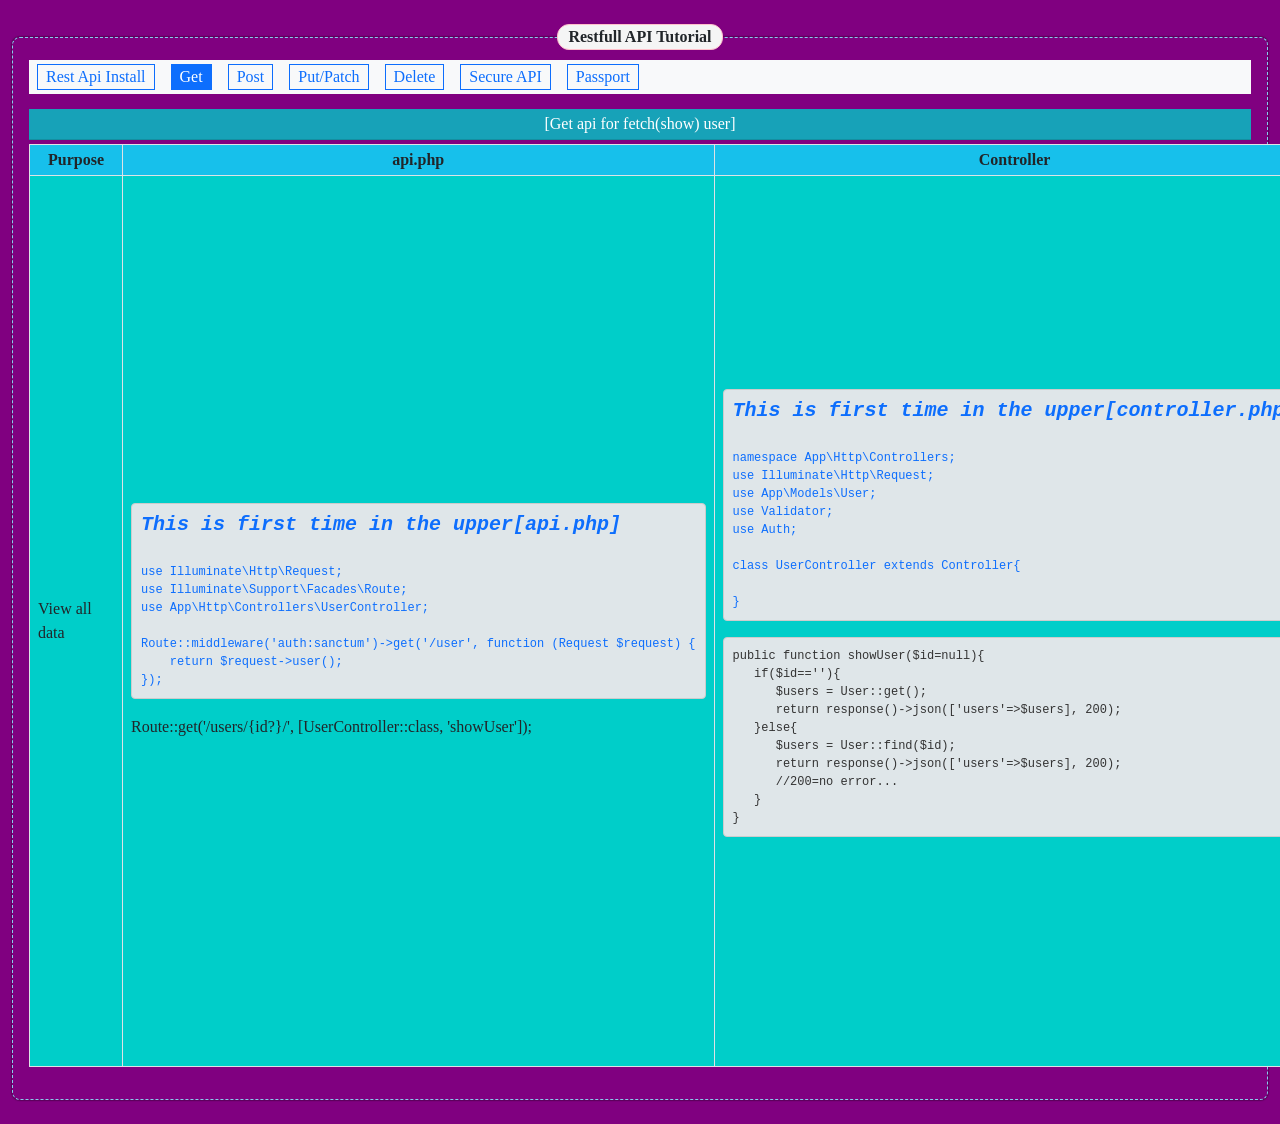
<file: Rest-Api/Tutorial/index.html>
<!doctype html>
<html lang="en">
   <meta charset="utf-8">
   <title>Restfull Api Tutorial</title>
   <meta name="viewport" content="width=device-width, initial-scale=1">
   <!-- <meta http-equiv="refresh" content="3"> -->
   <link rel="stylesheet" href="css/bootstrap.min.css">
   <link rel="stylesheet" href="css/style.css">
</head>
<body class="container-fluid">

   <div class="my-4">
      <fieldset>
         <legend align="center">Restfull API Tutorial</legend>
                
         <nav class="bg-light text-center">
            <div class="nav nav-tabs ml-auto" id="nav-tab" role="tablist">
               <button class="btn btn-outline-primary px-2 py-0 mx-2 my-1" data-bs-toggle="pill" data-bs-target="#v-pills-restInstall">Rest Api Install</button>
               <button class="btn btn-outline-primary px-2 py-0 mx-2 my-1 active" data-bs-toggle="pill" data-bs-target="#v-pills-Get">Get</button>
               <button class="btn btn-outline-primary px-2 py-0 mx-2 my-1" data-bs-toggle="pill" data-bs-target="#v-pills-Post">Post</button>
               <button class="btn btn-outline-primary px-2 py-0 mx-2 my-1" data-bs-toggle="pill" data-bs-target="#v-pills-Put_Patch">Put/Patch</button>
               <button class="btn btn-outline-primary px-2 py-0 mx-2 my-1" data-bs-toggle="pill" data-bs-target="#v-pills-Delete">Delete</button>
               <button class="btn btn-outline-primary px-2 py-0 mx-2 my-1" data-bs-toggle="pill" data-bs-target="#v-pills-JWT">Secure API</button>
               <button class="btn btn-outline-primary px-2 py-0 mx-2 my-1" data-bs-toggle="pill" data-bs-target="#v-pills-Passport">Passport</button>
            </div>
         </nav>

         <div class="tab-content col" id="v-pills-tabContent">
            <!-- Rest Api Install -->
            <div class="tab-pane fade show" id="v-pills-restInstall">
               <div class="tab-content" id="nav-tabContent">
                  <div class="tab-pane fade show active resp-tab-content" id="nav-Get_Code" role="tabpanel" aria-labelledby="nav-Get_Code-tab">
                     <div class="row">
                        <div class="col">
                           <div class="card">
                              <div class="card-header info2 bg-primary">[Rest Api Install]</div>
                              <div class="card-body">
                                 <table class="table table-bordered">
                                    <thead class="text-center">
                                       <tr>
                                          <th>Name</th>
                                          <th>Link</th>
                                          <th>Other work</th>
                                       </tr>
                                    </thead>
                                    <tbody>                                         
                                       <tr>
                                          <td>Laravel Install</td>
                                          <td>
                                             <a href="https://laravel.com/docs/8.x" target="_blank" class="text-light">Laravel 8 link</a>
                                             <br>
                                             Laravel install by terminal : <br>
                                             composer create-project laravel/laravel example-app
                                             <br>
                                             <a href="https://getcomposer.org/" target="_blank" class="text-light">Composer download & install</a>
                                          </td>                                          
                                          <td id="laravelTable"></td>
                                       </tr>

                                       <tr>
                                          <td>Postman</td>
                                          <td> <a href="https://www.postman.com/downloads/" target="_blank" class="text-light">Postman download</a></td>
                                          <td>Full tutorial link : <a href="https://www.youtube.com/playlist?list=PLjsp2uDzfb33uFpMsT_P_t6aw87-t6t26" target="_blank" class="text-light">Youtube video</a>
                                          </td>
                                       </tr>                          
                                    </tbody>
                                 </table>
                              </div>
                           </div>
                        </div>
                     </div>
                  </div>                    
               </div>
            </div>

            <!-- Get -->
            <div class="tab-pane fade show active" id="v-pills-Get">
               <div class="tab-content" id="nav-tabContent">
                  <div class="tab-pane fade show active resp-tab-content" id="nav-Get_Code" role="tabpanel" aria-labelledby="nav-Get_Code-tab">
                     <div class="row">
                        <div class="col">
                           <div class="card">
                              <div class="card-header info">[Get api for fetch(show) user]</div>
                              <div class="card-body">
                                 <table class="table table-bordered">
                                    <thead class="text-center">
                                       <tr>
                                          <th>Purpose</th>
                                          <th>api.php</th>
                                          <th>Controller</th>
                                          <th>Postman</th>
                                       </tr>
                                    </thead>
                                    <tbody>                                         
                                       <tr>
                                          <td>View all data</td>
                                          <td>
                                             <p id="apiFirst"></p>
                                             Route::get('/users/{id?}/', [UserController::class, 'showUser']);
                                          </td>                                            
                                          <td>
                                             <p id="controllerFirst"></p>
                                             <p id="getDataController"></p>
                                          </td>
                                          <td>
                                             <table class="table">                                            
                                                <tr>
                                                   <td><b>Method</b></td>
                                                   <td>GET</td>
                                                </tr>
                                                <tr>
                                                   <td><b>Url</b></td>
                                                   <td>
                                                      <b>When show all data</b> <br>
                                                      http://127.0.0.1:8000/api/users/
                                                   </td>
                                                </tr>
                                                <tr>
                                                   <td><b>Output</b></td>
                                                   <td id="getAllDataPostman"></td>
                                                </tr>
                                                <tr>
                                                   <td><b>Url2</b></td>
                                                    <td>
                                                      <b>When show single data</b> <br>
                                                      http://127.0.0.1:8000/api/users/5
                                                   </td>
                                                </tr>
                                                <tr>
                                                   <td><b>Output2</b></td>
                                                   <td id="getSingleDataPostman"></td>
                                                </tr>
                                             </table>
                                          </td>
                                       </tr>                           
                                    </tbody>
                                 </table>
                              </div>
                           </div>
                        </div>
                     </div>
                  </div>                    
               </div>
            </div>

            <!-- Post -->
            <div class="tab-pane fade show" id="v-pills-Post">
               <div class="tab-content" id="nav-tabContent">
                  <div class="tab-pane fade show active resp-tab-content" id="nav-Post_Code" role="tabpanel" aria-labelledby="nav-Post_Code-tab">
                     <div class="row">
                        <div class="col">
                           <div class="card">
                              <div class="card-header info">[Post api for add user]</div>
                              <div class="card-body">
                                 <table class="table table-bordered">
                                    <thead class="text-center">
                                       <tr>
                                          <th>Purpose</th>
                                          <th>api.php</th>
                                          <th>Controller</th>
                                          <th>Postman</th>
                                       </tr>
                                    </thead>
                                    <tbody>
                                       <tr>
                                          <td rowspan="2">Post [add] data</td>
                                          <td>
                                             <b>Post api for add single data</b> <br>
                                             Route::post('/add-user/', [UserController::class, 'addUser']);
                                          </td>                                            
                                          <td id="postSingleDataController"></td>
                                          <td>
                                             <table class="table">                                                
                                                <tr>
                                                   <td><b>Method</b></td>
                                                   <td>POST</td>
                                                </tr>
                                                <tr>
                                                   <td><b>Url</b></td>
                                                   <td>http://127.0.0.1:8000/api/add-user/</td>
                                                </tr>
                                                <tr>
                                                   <td><b>Body;<br> form-data;</b></td>
                                                   <td>
                                                      <table class="table">
                                                         <thead>
                                                            <th>KEY</th>
                                                            <th>VALUE</th>
                                                         </thead>
                                                         <tr>
                                                            <td>name</td>
                                                            <td>Aslam</td>
                                                         </tr>
                                                         <tr>
                                                            <td>email</td>
                                                            <td>aslam@gmail.com</td>
                                                         </tr>
                                                         <tr>
                                                            <td>password</td>
                                                            <td>123456</td>
                                                         </tr>
                                                      </table>
                                                   </td>
                                                </tr>                                                  
                                                <tr>
                                                   <td><b>Output</b></td>
                                                   <td id="postSingleDataOutputPostman"></td>
                                                </tr>
                                             </table>
                                          </td>
                                       </tr>
                                       <tr>
                                          <td>
                                             <b>Post api for add multiple data</b> <br>
                                             Route::post('/add-multiple-user/', [UserController::class, 'addMultipleUser']);    
                                          </td>                                            
                                          <td id="postMultipleDataController"></td>
                                          <td>
                                             <table class="table">                                                
                                                <tr>
                                                   <td><b>Method</b></td>
                                                   <td>POST</td>
                                                </tr>
                                                <tr>
                                                   <td><b>Url</b></td>
                                                   <td>                                                         
                                                      http://127.0.0.1:8000/api/add-multiple-user/
                                                   </td>
                                                </tr>
                                                <tr>
                                                   <td><b>Body;<br> raw; <br>JSON;</b></td>
                                                   <td id="postMultipleDataInsertPostman"></td>
                                                </tr>
                                                <tr>
                                                   <td><b>Output</b></td>
                                                   <td id="postMultipleDataOutputPostman"></td>
                                                </tr> 
                                             </table>
                                          </td>                 
                                    </tbody>
                                 </table>
                              </div>
                           </div>
                        </div>
                     </div>
                  </div>
               </div>
            </div>

            <!-- Put/Patch -->
            <div class="tab-pane fade show" id="v-pills-Put_Patch">
               <div class="tab-content" id="nav-tabContent">
                  <div class="tab-pane fade show active resp-tab-content" id="nav-Put_Patch_Code" role="tabpanel" aria-labelledby="nav-Put_Patch_Code-tab">
                     <div class="row">
                        <div class="col">
                           <div class="card">
                              <div class="card-header info">[Put/Patch api for update user details]</div>
                              <div class="card-body">
                                 <table class="table table-bordered">
                                    <thead class="text-center">
                                       <tr>
                                          <th>Purpose</th>
                                          <th>api.php</th>
                                          <th>Controller</th>
                                          <th>Postman</th>
                                       </tr>
                                    </thead>
                                    <tbody>
                                       <tr>
                                          <td rowspan="2">Put/Patch update data</td>
                                          <td>
                                             <b>Put api for update user details</b> <br>                                                
                                             Route::put('/update-user-details/{id}/', [UserController::class, 'updateUserDetails']);
                                          </td>                                            
                                          <td id="putDataController"></td>
                                          <td>
                                             <table class="table">                                                
                                                <tr>
                                                   <td><b>Method</b></td>
                                                   <td>PUT</td>
                                                </tr>
                                                <tr>
                                                   <td><b>Url</b></td>
                                                   <td>http://127.0.0.1:8000/api/update-user-details/5</td>
                                                </tr>
                                                <tr>
                                                   <td><b>Body;<br> raw; <br>JSON;</b></td>
                                                   <td id="putDataPostman"></td>
                                                </tr>
                                                <tr>
                                                   <td><b>Output</b></td>
                                                   <td id="putDataOutputPostman"></td>
                                                </tr>
                                             </table>
                                          </td>
                                       </tr>
                                       <tr>
                                          <td>
                                             <b>Developer will update one column's record using by patch...</b> <br>                                                
                                             Route::patch('/update-single-record/{id}/', [UserController::class, 'updateSingleRecord']);
                                          </td>                                            
                                          <td id="patchDataController"></td>
                                          <td>
                                             <table class="table">                                                
                                                <tr>
                                                   <td><b>Method</b></td>
                                                   <td>PATCH</td>
                                                </tr>
                                                <tr>
                                                   <td><b>Url</b></td>
                                                   <td>http://127.0.0.1:8000/api/update-single-record/5</td>
                                                </tr>
                                                <tr>
                                                   <td><b>Body;<br> raw; <br>JSON;</b></td>
                                                   <td id="patchDataPostman"></td>
                                                </tr>
                                                <tr>
                                                   <td><b>Output</b></td>
                                                   <td id="patchDataOutputPostman"></td>
                                                </tr>
                                             </table>
                                          </td>
                                       </tr>                                                  
                                    </tbody>
                                 </table>
                              </div>
                           </div>
                        </div>
                     </div>
                  </div>
               </div>
            </div>

            <!-- Delete -->
            <div class="tab-pane fade show" id="v-pills-Delete">
               <div class="tab-content" id="nav-tabContent">
                  <div class="tab-pane fade show active resp-tab-content" id="nav-Delete_Code" role="tabpanel" aria-labelledby="nav-Delete_Code-tab">
                     <div class="row">
                        <div class="col">
                           <div class="card">
                              <div class="card-header info">[Delete api for delete single/multiple user with/without json]</div>
                              <div class="card-body">
                                 <table class="table table-bordered">
                                    <thead class="text-center">
                                       <tr>
                                          <th>Purpose</th>
                                          <th>api.php</th>
                                          <th>Controller</th>
                                          <th>Postman</th>
                                       </tr>
                                    </thead>
                                    <tbody>
                                       <tr>
                                          <td rowspan="4">Detete data</td>
                                          <td>
                                             <b>Delete api for delete single user</b> <br>
                                             Route::delete('/delete-single-user/{id}/', [UserController::class, 'deleteSingleUser']);
                                          </td> 
                                          <td id="deleteSingleDataController"></td>
                                          <td>
                                             <table class="table">                                                
                                                <tr>
                                                   <td><b>Method</b></td>
                                                   <td>DELETE</td>
                                                </tr>
                                                <tr>
                                                   <td><b>Url</b></td>
                                                   <td>http://127.0.0.1:8000/api/delete-single-user/5</td>
                                                </tr>
                                                <tr>
                                                   <td><b>Output</b></td>
                                                   <td id="deleteSingleDataOutputPostman"></td>
                                                </tr>
                                             </table>
                                          </td>
                                       </tr>

                                       <tr>
                                          <td>
                                             <b>Delete api for delete multiple user</b> <br>
                                             Route::delete('/delete-multiple-user/{ids}/', [UserController::class, 'deleteMultipleUser']);
                                          </td>                                            
                                          <td id="deleteMultipleDataController"></td>
                                          <td>
                                             <table class="table">                                 
                                                <tr>
                                                   <td><b>Method</b></td>
                                                   <td>DELETE</td>
                                                </tr>
                                                <tr>
                                                   <td><b>Url</b></td>
                                                   <td>http://127.0.0.1:8000/api/delete-multiple-user/1,2,3</td>
                                                </tr>                                                   
                                                <tr>
                                                   <td><b>Output</b></td>
                                                   <td id="deleteMultipleDataOutputPostman"></td>
                                                </tr>
                                             </table>
                                          </td>
                                       </tr>

                                       <tr>
                                          <td>
                                             <b>Delete api for delete single user with json</b> <br>
                                             Route::delete('/delete-single-user-with-json/', [UserController::class, 'deleteSingleUserWithJson']);
                                          </td>                                            
                                          <td id="deleteSingleDataWithJsonController"></td>
                                          <td>
                                             <table class="table">                                                
                                                <tr>
                                                   <td><b>Method</b></td>
                                                   <td>DELETE</td>
                                                </tr>
                                                <tr>
                                                   <td><b>Url</b></td>
                                                   <td>http://127.0.0.1:8000/api/update-user-details/5</td>
                                                </tr>
                                                <tr>
                                                   <td><b>Body;<br> raw; <br>JSON;</b></td>
                                                   <td id="deleteSingleDataWithJsonInsertPostman"></td>
                                                </tr>
                                                <tr>
                                                   <td><b>Output</b></td>
                                                   <td id="deleteSingleDataWithJsonOutputPostman"></td>
                                                </tr>
                                             </table> 
                                          </td>
                                       </tr>   

                                       <tr>
                                          <td>
                                             <b>Delete api for delete multiple user with json</b> <br>
                                             Route::delete('/delete-multiple-user-with-json/', [UserController::class, 'deleteMultipleUserWithJson']);
                                          </td>                                            
                                          <td id="deleteMultipleDataWithJsonController"></td>
                                          <td>
                                             <table class="table">                                                
                                                <tr>
                                                   <td><b>Method</b></td>
                                                   <td>DELETE</td>
                                                </tr>
                                                <tr>
                                                   <td><b>Url</b></td>
                                                   <td>http://127.0.0.1:8000/api/delete-multiple-user-with-json</td>
                                                </tr>
                                                <tr>
                                                   <td><b>Body;<br> raw; <br>JSON;</b></td>
                                                   <td id="deleteMultipleDataWithJsonInsertPostman"></td>
                                                </tr>
                                                <tr>
                                                   <td><b>Output</b></td>
                                                   <td id="deleteMultipleDataWithJsonOutputPostman"></td>
                                                </tr>
                                             </table>
                                          </td>
                                       </tr>                                                 
                                    </tbody>
                                 </table>
                              </div>
                           </div>
                        </div>
                     </div>
                  </div>
               </div>
            </div>

            <!-- JWT -->
            <div class="tab-pane fade show" id="v-pills-JWT">
               <div class="tab-content" id="nav-tabContent">
                  <div class="tab-pane fade show active resp-tab-content" id="nav-JWT_Code" role="tabpanel" aria-labelledby="nav-JWT_Code-tab">
                     <div class="row">
                        <div class="col">
                           <div class="card">
                              <div class="card-header info">[Secure API with JWT]</div>
                              <div class="card-body">
                                 <table class="table table-bordered">
                                    <thead class="text-center">
                                       <tr>
                                          <th>Purpose</th>
                                          <th>api.php</th>
                                          <th>Controller</th>
                                          <th>Postman</th>
                                       </tr>
                                    </thead>
                                    <tbody>
                                       <tr>
                                          <td>CRUD with Secure</td>
                                          <td>
                                             <b>Now detete a data with secure</b> <br>
                                             Route::delete('/user-delete-with-secure/{id}/', [UserController::class, 'userDeleteWithSecure']);
                                          </td> 
                                          <td id="userDeleteWithSecureController"></td>
                                          <td>
                                             <table class="table">                                                
                                                <tr>
                                                   <td><b>Method</b></td>
                                                   <td>DELETE</td>
                                                </tr>
                                                <tr>
                                                   <td><b>Url</b></td>
                                                   <td>http://127.0.0.1:8000/api/user-delete-with-secure/5</td>
                                                </tr>
                                                <tr>
                                                   <td><b>Headers;</b></td>
                                                   <td>
                                                      <table class="table">
                                                         <thead>
                                                            <th>KEY</th>
                                                            <th>VALUE</th>
                                                         </thead>
                                                         <tr>
                                                            <td>Authorization</td>
                                                            <td>About 151 characters jwt value</td>
                                                         </tr>
                                                      </table>
                                                   </td>
                                                </tr>
                                                <tr>
                                                   <td><b>Output</b></td>
                                                   <td id="userDeleteWithSecureOutputPostman"></td>
                                                </tr>
                                             </table> 

                                          </td>
                                       </tr>                                              
                                    </tbody>
                                 </table>
                              </div>
                           </div>
                        </div>
                     </div>
                  </div>
               </div>
            </div>

            <!-- Passport -->
            <div class="tab-pane fade show" id="v-pills-Passport">
               <div class="tab-content" id="nav-tabContent">
                  <div class="tab-pane fade show active resp-tab-content" id="nav-Passport_Code" role="tabpanel" aria-labelledby="nav-Passport_Code-tab">
                     <div class="row">
                        <div class="col">
                           <div class="card">
                              <div class="card-header info">[Laravel passport : Passport is a library. Make a authentication by using laravel]</div>
                              <div class="card-body">
                                 <table class="table table-bordered">
                                    <thead class="text-center">
                                       <tr>
                                          <th>Purpose</th>
                                          <th>api.php</th>
                                          <th>Controller</th>
                                          <th>Postman</th>
                                       </tr>
                                    </thead>
                                    <tbody>
                                       <tr>
                                          <td colspan="2">Install and configure laravel passport.</td>
                                          <td colspan="2" id="installPassport"></td>
                                       </tr> 
                                       
                                       <tr>
                                          <td>Register api using passport</td>
                                          <td>
                                             Route::post('/register-user-using-passport/', [UserController::class, 'registerUserUsingPassport']);   
                                          </td> 
                                          <td id="registerUserUsingPassportController"></td>
                                          <td>
                                             <table class="table">                     
                                                <tr>
                                                   <td><b>Method</b></td>
                                                   <td>POST</td>
                                                </tr>
                                                <tr>
                                                   <td><b>Url</b></td>
                                                   <td>http://127.0.0.1:8000/api/register-user-using-passport/</td>
                                                </tr>
                                                <tr>
                                                   <td><b>Body;<br> form-data;</b></td>
                                                   <td>
                                                      <table class="table">
                                                         <thead>
                                                            <th>KEY</th>
                                                            <th>VALUE</th>
                                                         </thead>
                                                         <tr>
                                                            <td>name</td>
                                                            <td>Md Aslam</td>
                                                         </tr>
                                                         <tr>
                                                            <td>email</td>
                                                            <td>aslam@gmail.com</td>
                                                         </tr>
                                                         <tr>
                                                            <td>password</td>
                                                            <td>123456</td>
                                                         </tr>
                                                      </table>
                                                   </td>
                                                </tr>
                                                <tr>
                                                   <td><b>Output</b></td>
                                                   <td id="registerUserUsingPassportOutputPostman"></td>
                                                </tr>
                                             </table> 

                                          </td>
                                       </tr>

                                       <tr>
                                          <td>Login api using passport</td>
                                          <td>
                                             Route::post('/login-user-using-passport/', [UserController::class, 'loginUserUsingPassport']);
                                          </td> 
                                          <td id="loginUserUsingPassportController"></td>
                                          <td>
                                             <table class="table">                     
                                                <tr>
                                                   <td><b>Method</b></td>
                                                   <td>POST</td>
                                                </tr>
                                                <tr>
                                                   <td><b>Url</b></td>
                                                   <td>http://127.0.0.1:8000/api/login-user-using-passport/</td>
                                                </tr>
                                                <tr>
                                                   <td><b>Body;<br> form-data;</b></td>
                                                   <td>
                                                      <table class="table">
                                                         <thead>
                                                            <th>KEY</th>
                                                            <th>VALUE</th>
                                                         </thead>
                                                         <tr>
                                                            <td>email</td>
                                                            <td>aslam@gmail.com</td>
                                                         </tr>
                                                         <tr>
                                                            <td>password</td>
                                                            <td>123456</td>
                                                         </tr>
                                                      </table>
                                                   </td>
                                                </tr>
                                                <tr>
                                                   <td><b>Output</b></td>
                                                   <td id="loginUserUsingPassportOutputPostman"></td>
                                                </tr>
                                             </table>
                                          </td>
                                       </tr>

                                    </tbody>
                                 </table>
                              </div>
                           </div>
                        </div>
                     </div>
                  </div>
               </div>
            </div>
         </div>

      </fieldset>
   </div>

   <script type="text/javascript" src="js/jquery-3.6.0.min.js"></script>
   <script type="text/javascript" src="js/bootstrap.min.js"></script>
   
   <script>
      $(function(){
         // Rest install...
            $("#laravelTable").load("api.html #laravelTable");        
         
         // Get...
            // Code
            $("#apiFirst").load("api.html #apiFirst");
            $("#controllerFirst").load("api.html #controllerFirst");
            $("#getDataController").load("api.html #getDataController");

            // Result
            $("#getAllDataPostman").load("api.html #getAllDataPostman");
            $("#getSingleDataPostman").load("api.html #getSingleDataPostman");

         // Post...
            // Code
            $("#postSingleDataController").load("api.html #postSingleDataController");
            $("#postMultipleDataController").load("api.html #postMultipleDataController");
            $("#postMultipleDataInsertPostman").load("api.html #postMultipleDataInsertPostman");

            // Result
            $("#postSingleDataOutputPostman").load("api.html #postSingleDataOutputPostman");
            $("#postMultipleDataOutputPostman").load("api.html #postMultipleDataOutputPostman");

         // Put...
            //Code
            $("#putDataController").load("api.html #putDataController");
            $("#putDataPostman").load("api.html #putDataPostman");
            // Result
            $("#putDataOutputPostman").load("api.html #putDataOutputPostman");

         // Patch...
            //Code
            $("#patchDataController").load("api.html #patchDataController");
            $("#patchDataPostman").load("api.html #patchDataPostman");
            // Result
            $("#patchDataOutputPostman").load("api.html #patchDataOutputPostman");

         // Delete...
            //Code
            $("#deleteSingleDataController").load("api.html #deleteSingleDataController");
            $("#deleteMultipleDataController").load("api.html #deleteMultipleDataController");
            $("#deleteSingleDataWithJsonController").load("api.html #deleteSingleDataWithJsonController");
            $("#deleteMultipleDataWithJsonController").load("api.html #deleteMultipleDataWithJsonController");

            // Result
            $("#deleteSingleDataOutputPostman").load("api.html #deleteSingleDataOutputPostman");
            
            $("#deleteMultipleDataOutputPostman").load("api.html #deleteMultipleDataOutputPostman");
            
            $("#deleteSingleDataWithJsonInsertPostman").load("api.html #deleteSingleDataWithJsonInsertPostman");
            $("#deleteSingleDataWithJsonOutputPostman").load("api.html #deleteSingleDataWithJsonOutputPostman");
            
            $("#deleteMultipleDataWithJsonInsertPostman").load("api.html #deleteMultipleDataWithJsonInsertPostman");
            $("#deleteMultipleDataWithJsonOutputPostman").load("api.html #deleteMultipleDataWithJsonOutputPostman");

         // JWT...
            //Code
            $("#userDeleteWithSecureController").load("api.html #userDeleteWithSecureController");
            
            //Result
            $("#userDeleteWithSecureOutputPostman").load("api.html #userDeleteWithSecureOutputPostman");
         
         // Passport...
            $("#installPassport").load("api.html #installPassport");
            $("#registerUserUsingPassportController").load("api.html #registerUserUsingPassportController");
            $("#registerUserUsingPassportOutputPostman").load("api.html #registerUserUsingPassportOutputPostman");
            
            $("#loginUserUsingPassportController").load("api.html #loginUserUsingPassportController");
            $("#loginUserUsingPassportOutputPostman").load("api.html #loginUserUsingPassportOutputPostman");           

      });
   </script>
</body>
</html>
</file>
<file: Rest-Api/Tutorial/css/style.css>
@import url(normalize.css);
@import "font-awesome.min.css";

html,
body{ font-family: unset; height: auto; width: 100%; margin: 0; background-color: darkslategray; background-color: purple; }

fieldset{
   border: 1px dashed skyblue !important;
   border-radius: 0.50rem;
   padding: 0 1em 1em !important;
   margin: 0 0 1.5em 0 !important;
   -webkit-box-shadow:  0px 0px 0px 0px #000;
            box-shadow:  0px 0px 2px 0px #000;
}

legend{
   width:inherit;
   font-size: 1em !important;
   font-weight: bold !important;
   text-align: center;
   border: 1px solid pink; 
   background-color: whitesmoke;
   border-radius: 12px;   
   padding: 0px 10px; 
   margin-bottom:10px;
   float: none;
}

pre{
   font-family: "Courier New", monospace;
   padding: 9px;
   font-size: 12px;
   color: #333;
   word-break: break-all;
   word-wrap: break-word;
   background-color: #dfe6e9; 
   border: 1px solid #ccc;
   border-radius: 4px;
}

/*Datatable all page*/

table.dataTable tbody tr { background-color: transparent; }
.dataTables_wrapper .dataTables_length, .dataTables_filter, .dataTables_info, .dataTables_paginate { background-color: cyan; }
.dataTables_wrapper .dataTables_filter, .dataTables_wrapper .dataTables_paginate{ float: none; }

/*Top*/
.dataTables_wrapper .dataTables_length label, .dataTables_wrapper .dataTables_filter label{ padding: 0.175rem 0.5rem; margin-bottom: 0rem; }
.dataTables_wrapper .dataTables_filter { margin-bottom: 0.20rem; }
.dataTables_wrapper .dataTables_length select, .dataTables_wrapper .dataTables_filter input{ background-color: whitesmoke; }

/*Body*/
.table tbody{ background-color: #00cec9; }
.table pre { margin: 0rem !important; }
.table td { vertical-align: middle; ext-align: center; }

.table td, .table th { border: 0.5px solid #dee2e6 !important; }
.table.dataTable { border-collapse: collapse;}
.table thead th, .table thead td, table.dataTable thead th, table.dataTable thead td { padding: 3px 18px; background-color: #17c0eb; }

/*Buttom*/
.dataTables_wrapper .dataTables_info { padding: 0.5rem; }
.dataTables_wrapper .dataTables_paginate { padding: 0.25em; }
.dataTables_wrapper .dataTables_paginate, .dataTables_wrapper .dataTables_info { margin-top: 0.20rem; }
.dataTables_wrapper .dataTables_paginate .paginate_button { min-width: 1.5em; padding: 0.2em 0.6em; margin-left: 2px; }

/*tab*/

/*card design*/
.card{ margin-top: 15px; border: unset;}
.card-header{ 
   padding: 0.2rem 1.25rem; 
   color: #fff; 
   text-align: center; 
   border-radius: unset !important;
}
.card-body { padding: 0.2rem 0rem 0rem; background-color: purple; }
.info{ background-color: #17a2b8; }
.success{ background-color: #28a745; }
.d-flex .card { margin-top: 5px !important; }

/*tab-content design*/
.btn { border-radius: unset; } /*leftside button*/
.flex-column{ margin-left: 0.5em; margin-top: 0.3em; }
.nav-tabs .nav-link{ margin-right: 5px; }
.nav-tabs { border-bottom: unset; }
.nav-tabs .nav-link{ border-color: unset; border: unset; border-radius: unset; }
.nav-tabs .nav-link:hover { padding: .4rem 0.9rem; background-color: transparent !important; border: 1px dotted #fff;}
/*.nav-link { color: #fff !important; }*/
</file>
